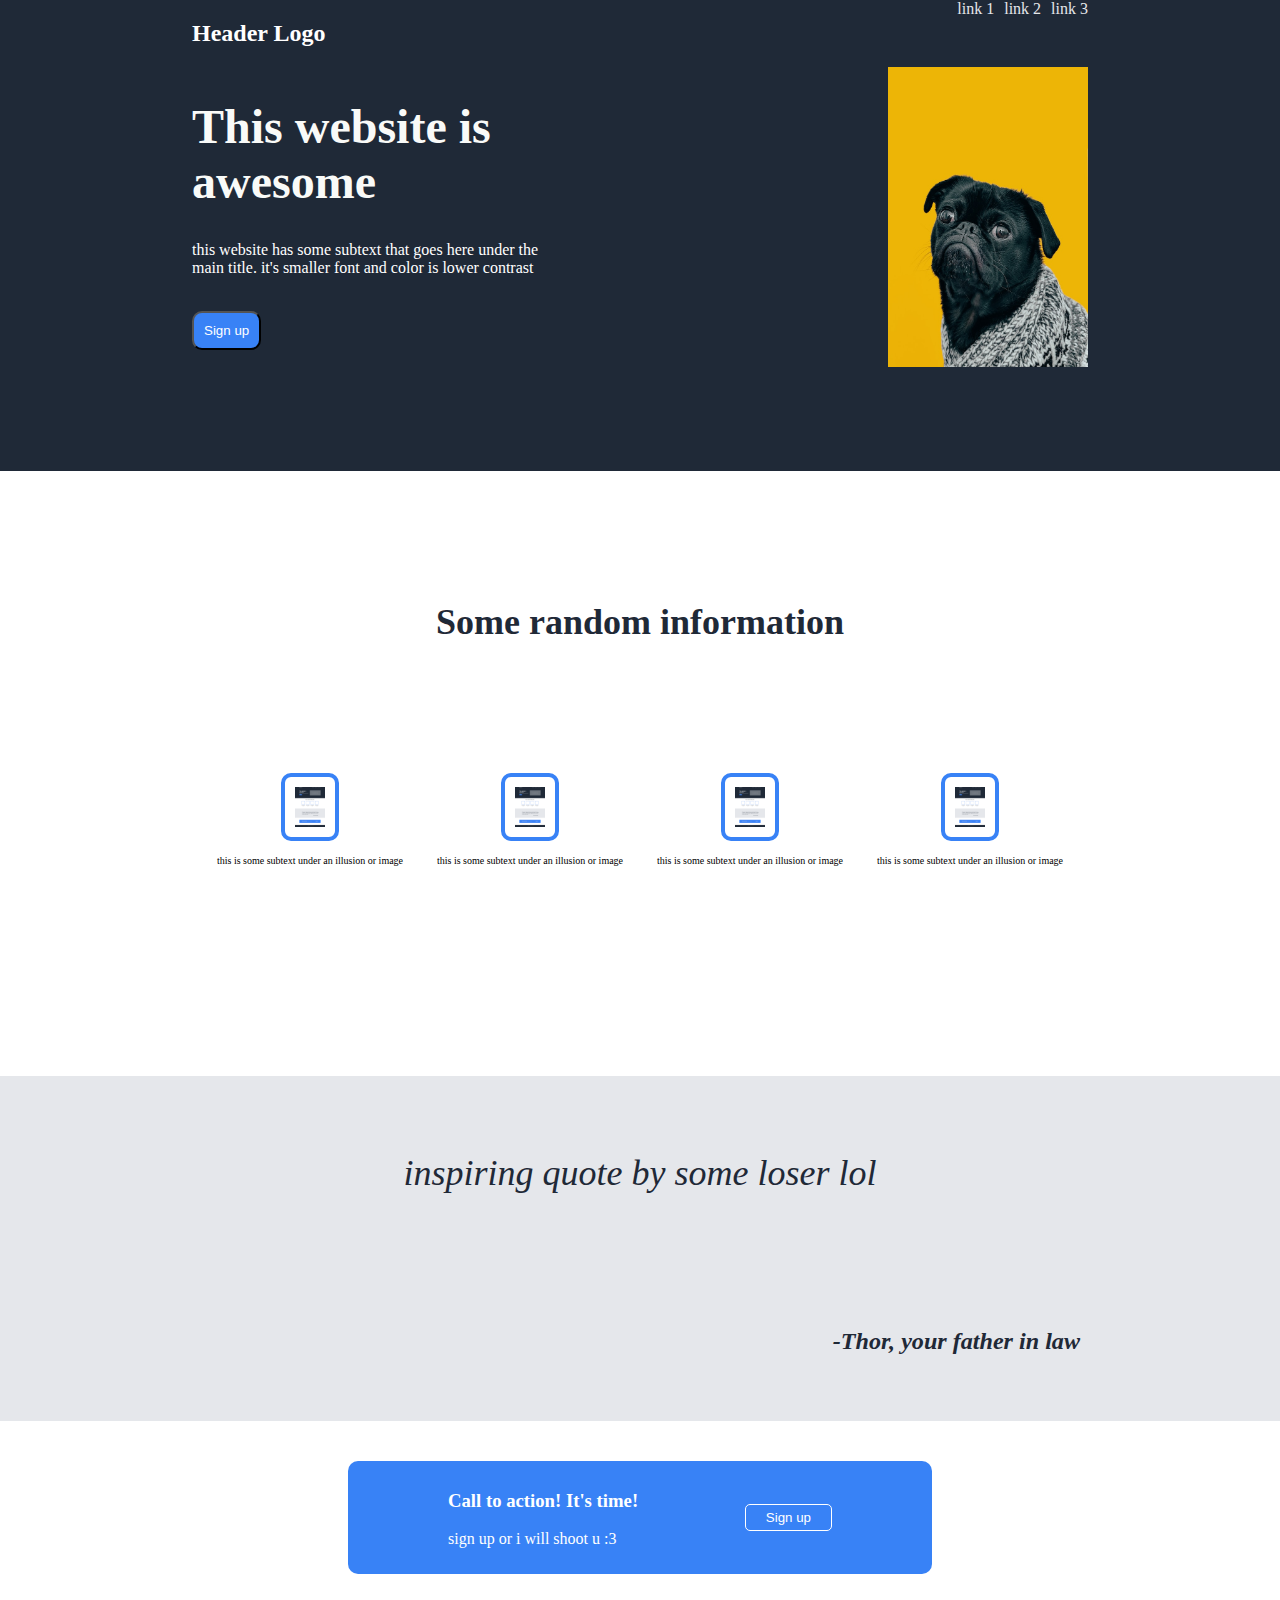
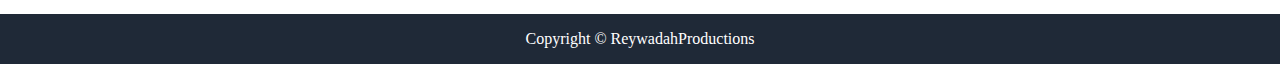
<file: index.html>
<!DOCTYPE html>
<html>
    <head>
        <link rel="stylesheet" href="stylesheet.css">
    </head>
    <body>
        <div class="header-background">
        <div class="header">
            <h2>Header Logo</h2>
            <a href="">link 1</a>
            <a href="">link 2</a>
            <a href="">link 3</a>
        </div></div>
        <div class="first-background">
        <div class="first-container">
            <div class="left-side">
                <h1>This website is awesome</h1>
                <p>this website has some subtext that goes here under the main title. it's smaller font and color is lower contrast</p>
                <br>
                <button type="button">Sign up</button>
            </div>
            <div class="right-side">
                <img src="charlesdeluvio-Mv9hjnEUHR4-unsplash.jpg" alt="some image number 2">
            </div>
        </div></div>
        <div class="second-container">
            <div class="title">
                <h2>Some random information</h2>
            </div>
            <div class="images">
                <div class="img1">
            <img src="01.png" alt="some image number 1" style="height: 40px;">
            <p>this is some subtext under an illusion or image</p>
                </div>
                <div class="img2">
            <img src="01.png" alt="some image number 1" style="height: 40px;">
            <p>this is some subtext under an illusion or image</p></div>
                <div class="img3">
            <img src="01.png" alt="some image number 1" style="height: 40px;">
            <p>this is some subtext under an illusion or image</p></div>
                <div class="img4">
            <img src="01.png" alt="some image number 1" style="height: 40px;">
            <p>this is some subtext under an illusion or image</p></div>
            </div>
        </div>
        <div class="third-container">
            <p><i>inspiring quote by some loser lol </i></p>
            <br>
            <h6><i>-Thor, your father in law</i></h6>
        </div>
        <div class="fourth-container">
            <div class="left-side">
            <h3>Call to action! It's time!</h3>
            <p>sign up or i will shoot u :3 </p>
            </div>
            <div class="right-side">
                <button type="button">Sign up</button>
            </div>
        </div>
        <div class="footer">
            <p>Copyright  © ReywadahProductions</p>
        </div>
    </body>
</html>
</file>
<file: stylesheet.css>
body{
    margin: 0;
}   
.header, .first-container, .footer{
    background-color: #1F2937;
    color: white;
    display: flex;
    margin: auto;
}
.header-background{
    background-color: #1F2937;
}
.header{
    width: 70%;
}
.header a{
    font: 18px ;
    color: #E5E7EB;
    padding-left: 10px;
    text-decoration: none;
}
.header h2{
    font: 24px;
    flex: 2;
}
.first-background{
    background-color: #1F2937;
}
.first-container{
    height: auto ;
    justify-content: space-between;
    flex-direction: row;
    padding-bottom: 100px;
    width: 70%;
}
.first-container .left-side{
    height: auto;
    padding-left: 0px;
    width: 40%;
}
.first-container .left-side button{
    background-color: #3882F6;
    padding: 10px;
    color: white;
    border-radius: 10px;
    margin: 0px;
}
.first-container .left-side h1{
    font-size: 48px;
    font-weight: bolder;
    color: #F9FAF8;
}
.first-container img{
    height: 300px;
    width: 200px;
}

.second-container{
    display: flex;
    flex-direction: column;
    padding-bottom: 200px;
}
.second-container h2{
    padding-top: 100px;
    padding-bottom: 100px;
    font-size: 36px;
    font-weight: 900;
    color: #1f2937;
    text-align: center;
}
.second-container .images{
    flex: 1;
    display: flex;
    justify-content: space-around;
    margin:0 200px 0 200px ;
    width: auto;
}
.second-container .images img{
    padding: 10px;
    border: solid #3882F6 4px;
    border-radius: 10px;
    text-align: center;
    height: 90px;
}
.second-container .images div{
    padding: 0px;
    text-align: center;
}
.second-container .images p{
    font-size: 10px;
    width: auto;
    text-overflow: clip;
}

.third-container{
    background-color: #e5e7eb;
    font-size: 36px;
    font-style: light italic;
    color: #1f2937;
    font-weight: 0px;
    padding:40px 200px 10px 200px  ;
    text-align: center;
}

.third-container h6{
    text-align: end;
}

.fourth-container{
    background-color:#3882F6 ;
    color: white;
    margin: 40px 200px 40px 200px ;
    justify-content: space-between;
    align-items: center;
    margin-left: auto;
    margin-right: auto;
    width: 30%;
    display: flex;
    flex-direction: row;
    padding: 10px 100px 10px 100px ;
    border-radius: 10px;
}

.fourth-container .left-side{
    flex: 2;
    text-align: start;
}
.fourth-container .left-side h3{
    padding-bottom: 0px;

}
.fourth-container button{
    border: solid white 1px;
    border-radius: 5px;
    background-color: #3882F6;
    padding: 5px 20px 5px 20px;
    color: white;
}
.footer{
    align-items: center;
    justify-content: center;
}
</file>
